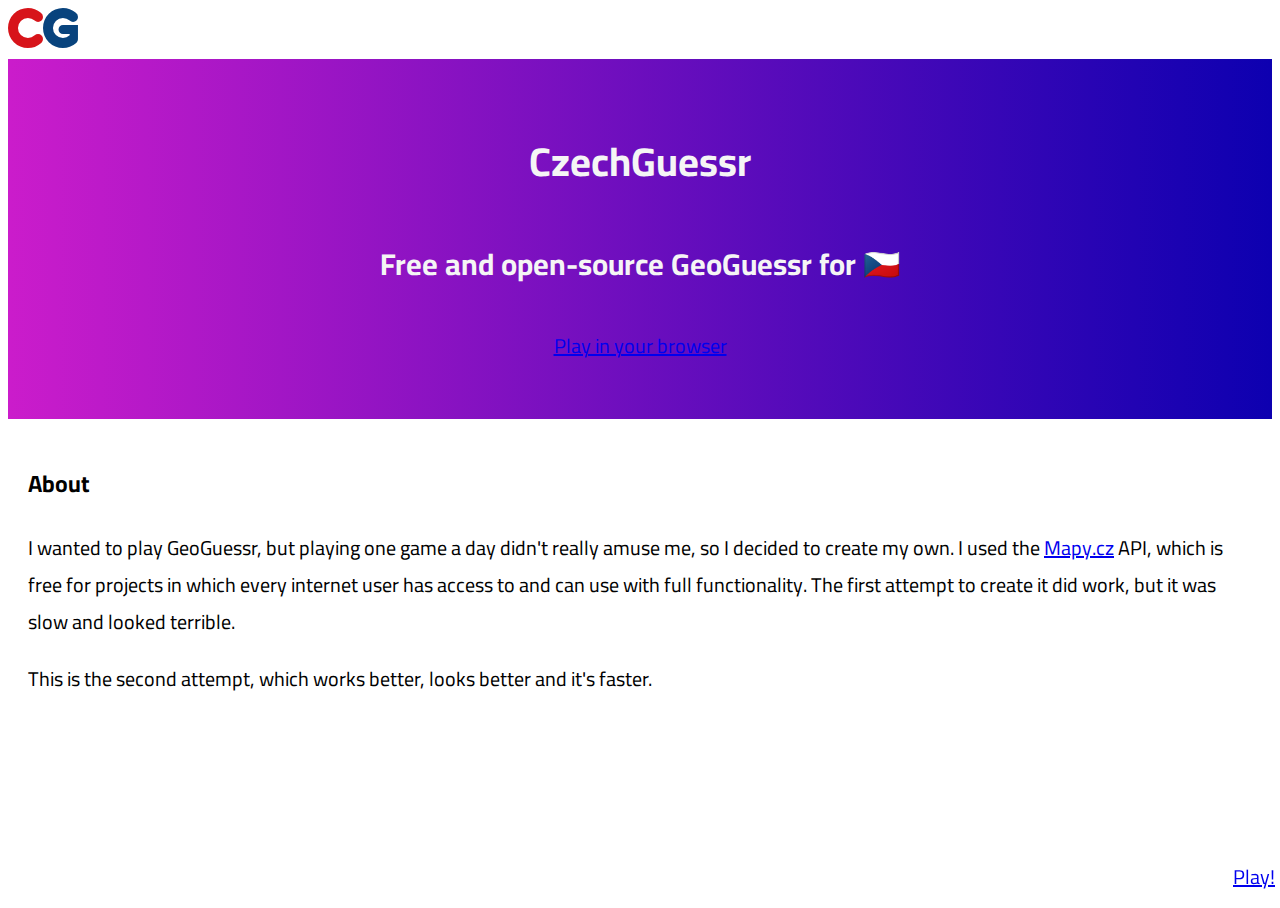
<file: index.html>
<!DOCTYPE html>
<html lang="en">

<head>
    <meta charset="UTF-8">
    <meta http-equiv="X-UA-Compatible" content="IE=edge">
    <meta name="viewport" content="width=device-width, initial-scale=1.0">
    <link href="https://cdn.jsdelivr.net/npm/bootstrap@5.3.1/dist/css/bootstrap.min.css" rel="stylesheet"
        integrity="sha384-4bw+/aepP/YC94hEpVNVgiZdgIC5+VKNBQNGCHeKRQN+PtmoHDEXuppvnDJzQIu9" crossorigin="anonymous">
    <script src="https://cdn.jsdelivr.net/npm/bootstrap@5.3.1/dist/js/bootstrap.bundle.min.js"
        integrity="sha384-ENjdO4Dr2bkBIFxQpeoTz1HIcje39Wm4jDKdf19U8gI4ddQ3GYNS7NTKfAdVQSZe"
        crossorigin="anonymous"></script>
    <script src="https://code.jquery.com/jquery-3.7.0.min.js"
        integrity="sha256-2Pmvv0kuTBOenSvLm6bvfBSSHrUJ+3A7x6P5Ebd07/g=" crossorigin="anonymous"></script>

    <script src="./script/GLOBAL.js"></script>

    <link rel="stylesheet" href="./style/main.css">
    <link rel="stylesheet" href="./style/index.css">

    <title>CzechGuessr</title>
</head>

<body>
    <nav class="navbar navbar-expand-lg bg-body-tertiary">
        <div class="container-fluid"> <a class="navbar-brand" href="/"><img src="./img/logo.svg" alt="CzechGuessr Logo"
                    height="40rem"></a> </div>
    </nav>
    <div class="header main-bg">
        <h1><span class="bold">Czech</span>Guessr</h1>
        <h2>Free and open-source GeoGuessr&nbsp;for&nbsp;&#x1F1E8;&#x1F1FF;</h2> <a href="./play" class="btn btn-light"
            role="button">Play in your browser</a>
    </div>
    <div class="content">
        <h3>About</h3>
        <p>I wanted to play GeoGuessr, but playing one game a day didn't really amuse me, so I decided to create my own.
            I used the <a href="https://api.mapy.cz/">Mapy.cz</a> API, which is free for projects in which every
            internet user has access to and can use with full functionality. The first attempt to create it did work,
            but it was slow and looked terrible.</p>
        <p>This is the second attempt, which works better, looks better and it's faster.</p>
    </div> <a href="./play" class="btn btn-primary play-btn" role="button">Play!</a>
    <span id="ver"></span>
    <script type="module">
        $("#ver").text(`Version: ${CzechGuessr.GLOBAL.APP_VERSION}`);
    </script>
</body>

</html>
</file>
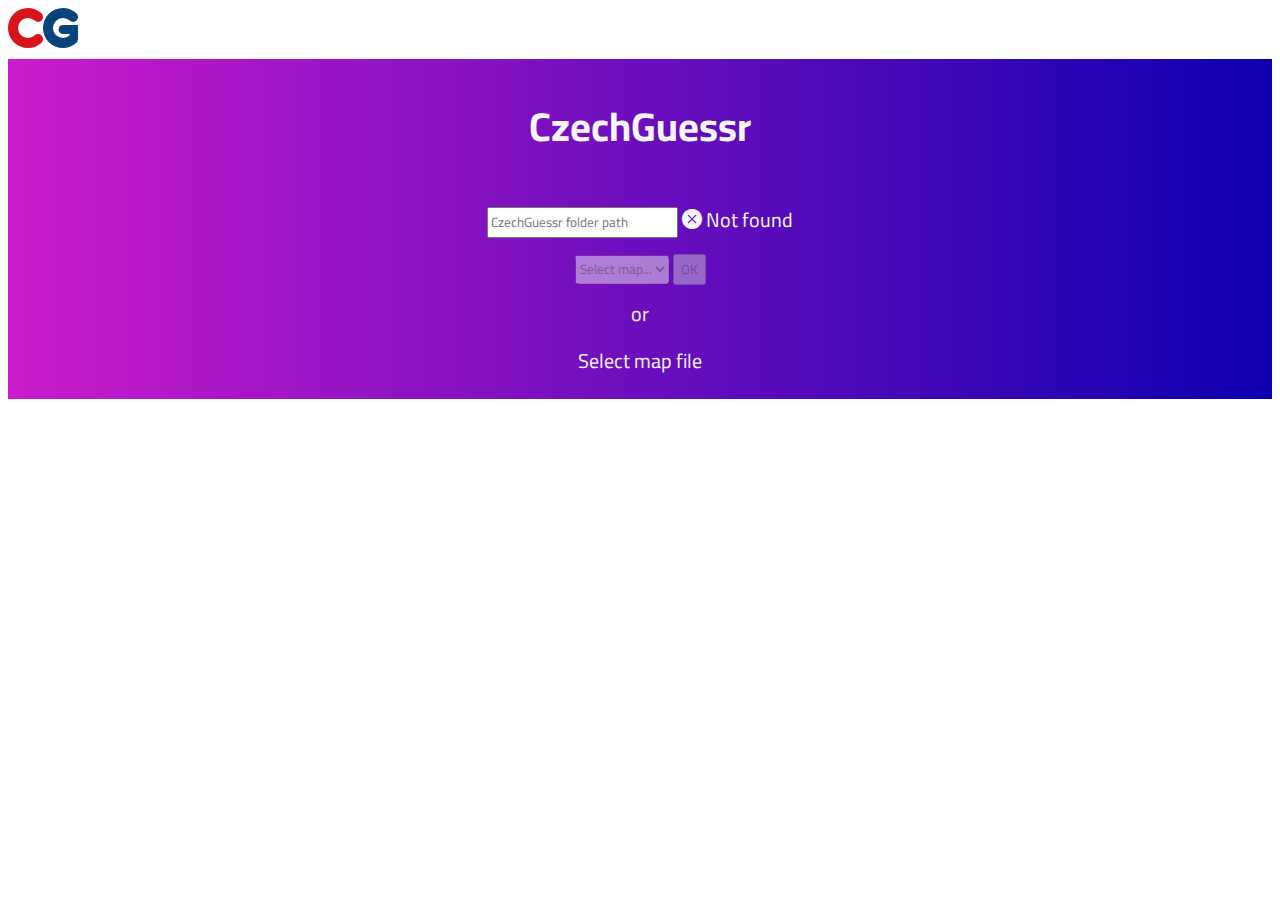
<file: play/index.html>
<!DOCTYPE html>
<html lang="en">

<head>
    <meta charset="UTF-8">
    <meta http-equiv="X-UA-Compatible" content="IE=edge">
    <meta name="viewport" content="width=device-width, initial-scale=1.0">

    <link href="https://cdn.jsdelivr.net/npm/bootstrap@5.3.1/dist/css/bootstrap.min.css" rel="stylesheet"
        integrity="sha384-4bw+/aepP/YC94hEpVNVgiZdgIC5+VKNBQNGCHeKRQN+PtmoHDEXuppvnDJzQIu9" crossorigin="anonymous">
    <script src="https://cdn.jsdelivr.net/npm/bootstrap@5.3.1/dist/js/bootstrap.bundle.min.js"
        integrity="sha384-HwwvtgBNo3bZJJLYd8oVXjrBZt8cqVSpeBNS5n7C8IVInixGAoxmnlMuBnhbgrkm"
        crossorigin="anonymous"></script>
    <script src="https://code.jquery.com/jquery-3.7.0.min.js"
        integrity="sha256-2Pmvv0kuTBOenSvLm6bvfBSSHrUJ+3A7x6P5Ebd07/g=" crossorigin="anonymous"></script>

    <link rel="stylesheet" href="../style/main.css">


    <script src="https://api.mapy.cz/loader.js"></script>
    <script>Loader.load(null, {})</script>

    <script src="../script/selectMap.js"></script>
    <script src="../script/GLOBAL.js"></script>
    <script src="../script/Map.js"></script>

    <title>CzechGuessr - Select map</title>
</head>

<body onload="CzechGuessr.SelectMap.bodyOnLoad()">
    <nav class="navbar navbar-expand-lg bg-body-tertiary">
        <div class="container-fluid"> <a class="navbar-brand" href="/"><img src="../img/logo.svg" alt="CzechGuessr Logo"
                    height="40rem"></a> </div>
    </nav>
    <div class="content main-bg">
        <h1><span class="bold">Czech</span>Guessr</h1>
        <div class="input-group mb-3">
            <input type="text" id="folder-path" class="form-control" placeholder="CzechGuessr folder path"
                onkeyup="CzechGuessr.SelectMap.check()">
            <span class="input-group-text text-danger" id="folder-state"><i class="bi bi-x-circle-fill"></i>&nbsp;Not
                found</span>
        </div>
        <div class="input-group">
            <select title="Map" class="form-select" id="map" disabled>
                <option value="" disabled selected>Select map...</option>
            </select>
            <button class="btn btn-primary" onclick="CzechGuessr.SelectMap.ok()" id="play-form-btn" disabled>OK</button>
        </div>
        <span>or</span>
        <label for="map-file" class="btn btn-light">Select map file</label>
        <input type="file" id="map-file" style="display: none;" accept="application/json"
            onchange="CzechGuessr.SelectMap.fileSelected();">
    </div>

    <span id="ver"></span>
    <script type="module">
        $("#ver").text(`Version: ${CzechGuessr.GLOBAL.APP_VERSION}`);
    </script>
</body>

</html>
</file>
<file: style/index.css>
.header {
    height: 40vh;
}

.play-btn {
    position: fixed;
    bottom: 5px;
    right: 5px;
}
</file>
<file: style/main.css>
@import url('https://fonts.googleapis.com/css2?family=Cairo:wght@400;500;600;700&display=swap');
@import url("https://cdn.jsdelivr.net/npm/bootstrap-icons@1.10.5/font/bootstrap-icons.css");

body,
html {
    height: 100%;
}

html {
    font-size: 20px;
}

@media (max-width: 900px) {
    html {
        font-size: 18px;
    }
}

@media (max-width: 400px) {
    html {
        font-size: 16px;
    }
}

* {
    font-family: 'Cairo', 'Segoe UI', Tahoma, Geneva, Verdana, sans-serif;
}

h1 {
    font-size: 2rem;
}

h2 {
    font-size: 1.5rem;
}

.content {
    padding: 1rem;
}

.bold {
    font-weight: bold;
}

.main-bg {
    background: linear-gradient(90deg, rgb(203, 28, 203) 0%, rgba(13, 0, 176, 1) 100%);
    color: whitesmoke;
    display: flex;
    align-items: center;
    justify-content: center;
    flex-wrap: wrap;
    flex-direction: column;
}

.main-bg>* {
    margin-top: 0.5rem;
}

#ver {
    position: absolute;
    bottom: 2px;
    text-align: center;
    width: 100%;
}
</file>
